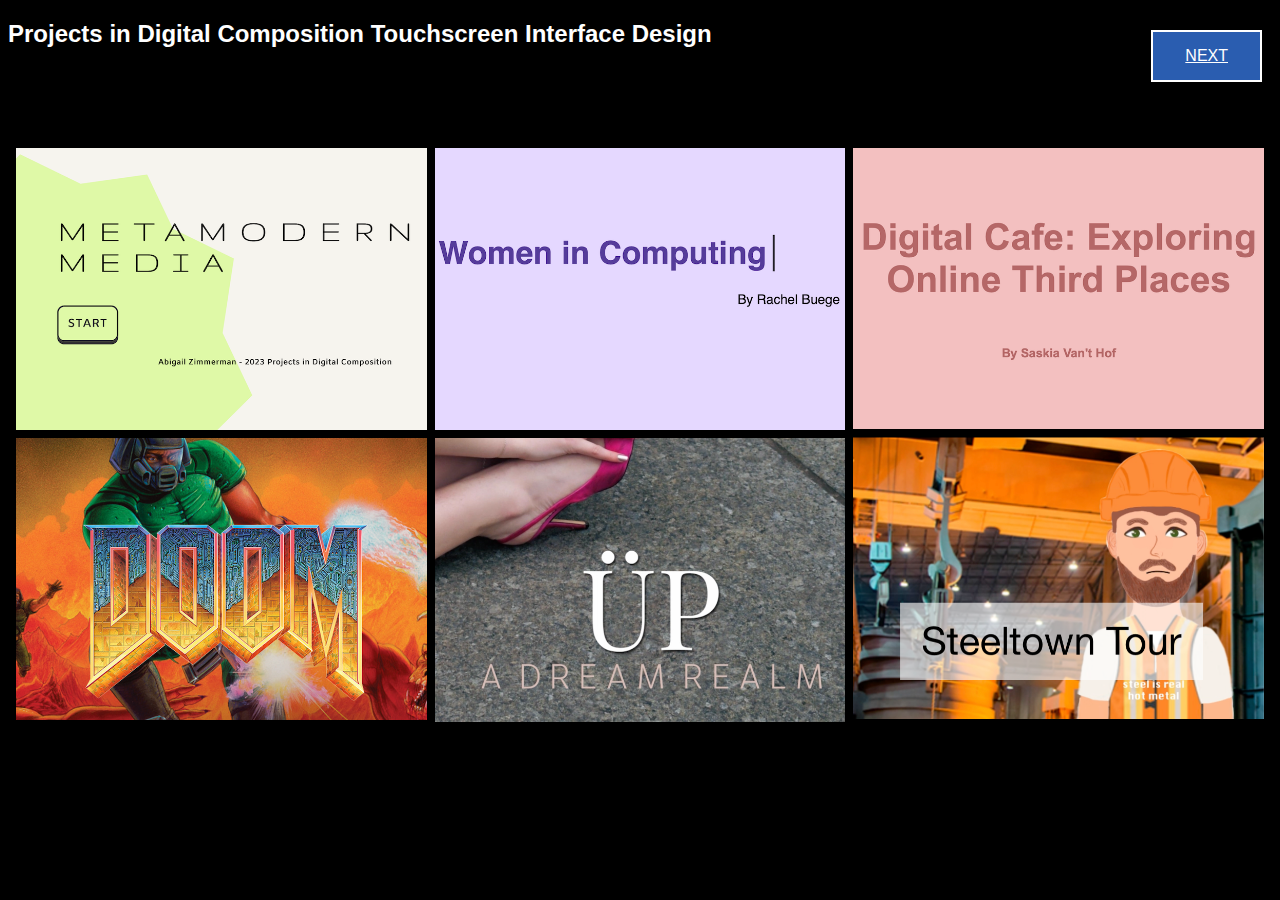
<file: index.html>
<!DOCTYPE html>
<html lang="en">

<head>
  <title>Title</title>
  <meta charset="utf-8">
  <meta name="viewport" content="width=device-width, initial-scale=1">
  <link rel="stylesheet" href="style.css">
  <meta http-equiv="refresh" content="180;url=index.html">
</head>

<body>
  <div>
    <a href="window1.html" class="button">NEXT</a>
     <h2>Projects in Digital Composition Touchscreen Interface Design </h2>


</div>
<br>
<br>
<br>
<br>
<div class="grid">
  <div class="row">
      <div class="column">
        <a href="window1.html">
          <img src="img1.png" alt="describe the image HERE for accessibility purposes">
         </a>
         <a href="window2.html">
          <img src="img4.png" alt="describe the image HERE for accessibility purposes">
         </a>
        </div>
      <div class="column">
        <a href="window3.html">
          <img src="img2.png" alt="describe the image HERE for accessibility purposes">
         </a>
         <a href="window4.html">
         <img src="img5.png" alt="describe the image HERE for accessibility purposes">
          </a>
        </div>
      <div class="column">
        <a href="window5.html">
          <img src="img3.png" alt="describe the image HERE for accessibility purposes">
         </a>
          <a href="window6.html">
          <img src="img6.png" alt="describe the image HERE for accessibility purposes">
          </a>
        </div>
  </div>


</body>
</html>
</file>
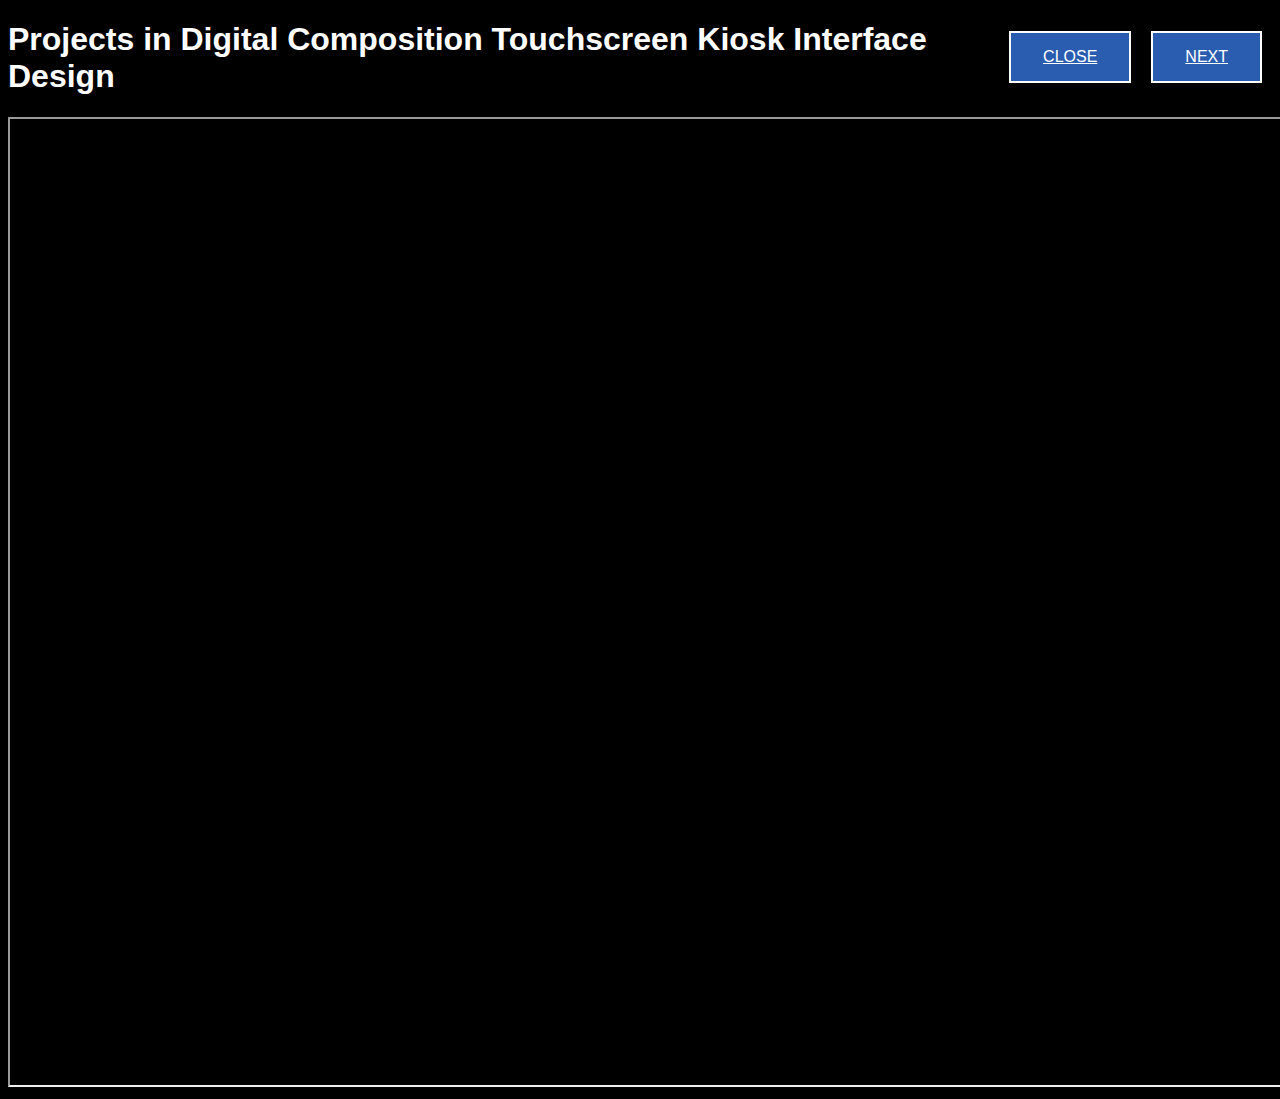
<file: window1.html>
<!DOCTYPE html>
<html lang="en">

<head>
  <title>Title</title>
  <meta charset="utf-8">
  <meta name="viewport" content="width=device-width, initial-scale=1">
  <link rel="stylesheet" href="style.css">
</head>

<body>
    <a href="window3.html" class="button">NEXT</a> <a href="index.html" class="button">CLOSE</a> 
<h1>Projects in Digital Composition Touchscreen Kiosk Interface Design</h1>

<box>
<iframe src="https://pitt-technical-communications.github.io/metamodern_media/" width="1717" height="966"></iframe>
</box>


</body>
</html>
</file>
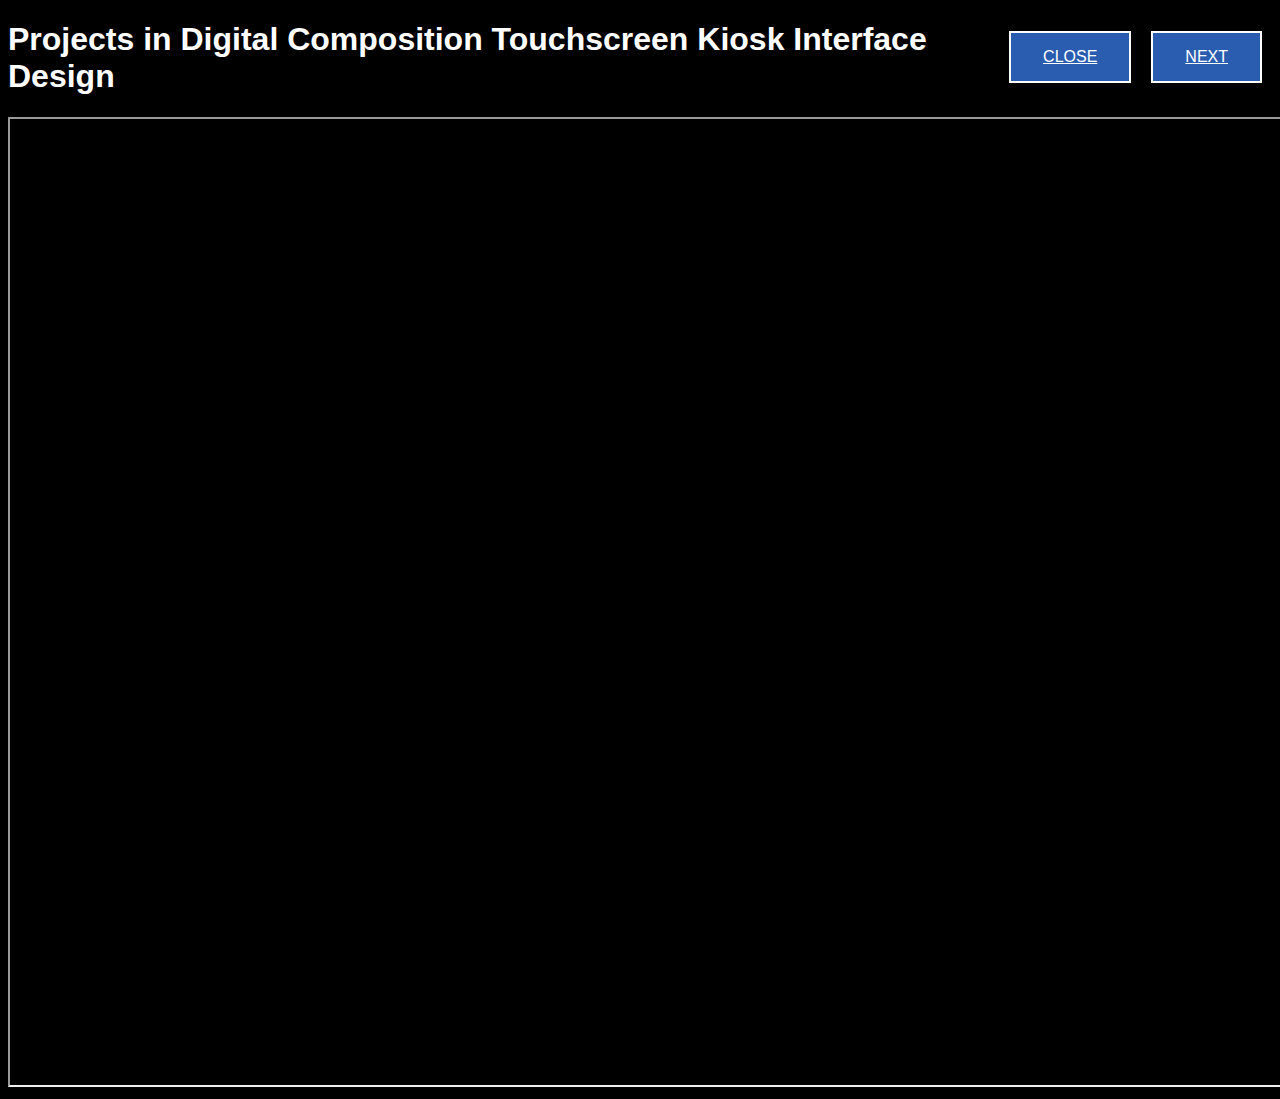
<file: window2.html>
<!DOCTYPE html>
<html lang="en">

<head>
  <title>Title</title>
  <meta charset="utf-8">
  <meta name="viewport" content="width=device-width, initial-scale=1">
  <link rel="stylesheet" href="style.css">
</head>

<body>
  <div>
    <a href="window4.html" class="button">NEXT</a> <a href="index.html" class="button">CLOSE</a> 
    <h1>Projects in Digital Composition Touchscreen Kiosk Interface Design</h1>

</div>
<box>
<iframe src="https://pitt-technical-communications.github.io/Doom-kiosk/" width="1717" height="966"></iframe>
</box>
</body>
</html>
</file>
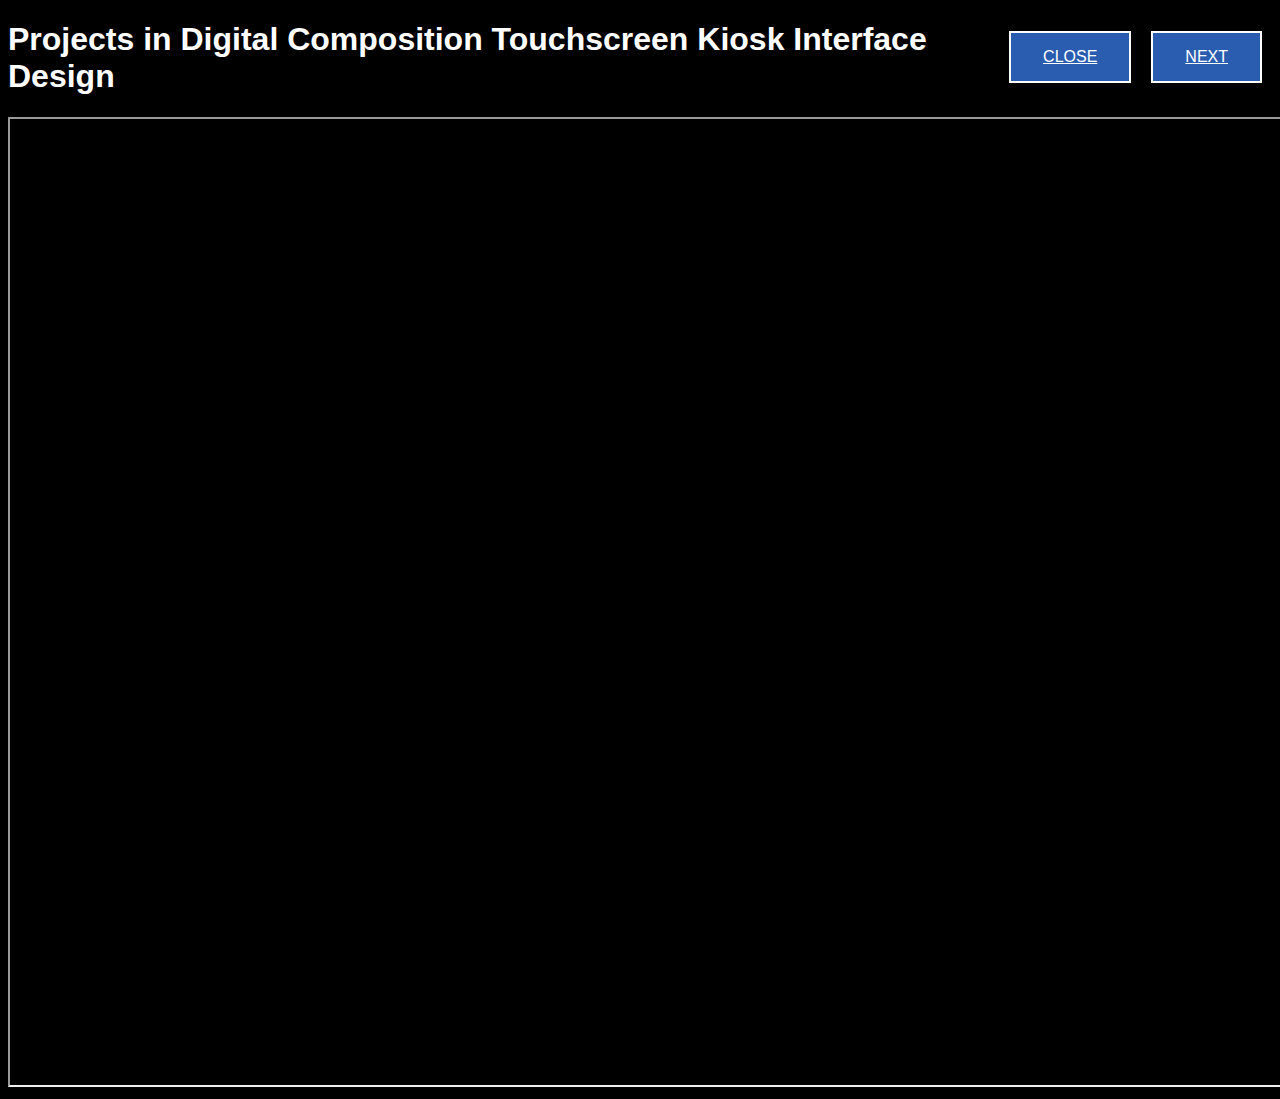
<file: window3.html>
<!DOCTYPE html>
<html lang="en">

<head>
  <title>Title</title>
  <meta charset="utf-8">
  <meta name="viewport" content="width=device-width, initial-scale=1">
  <link rel="stylesheet" href="style.css">
</head>

<body>
  <div>
    <a href="window5.html" class="button">NEXT</a> <a href="index.html" class="button">CLOSE</a> 
    <h1>Projects in Digital Composition Touchscreen Kiosk Interface Design</h1>

</div>
<box>
<iframe src="https://pitt-technical-communications.github.io/womenInComputing/" width="1717" height="966"></iframe>
</box>
</body>
</html>
</file>
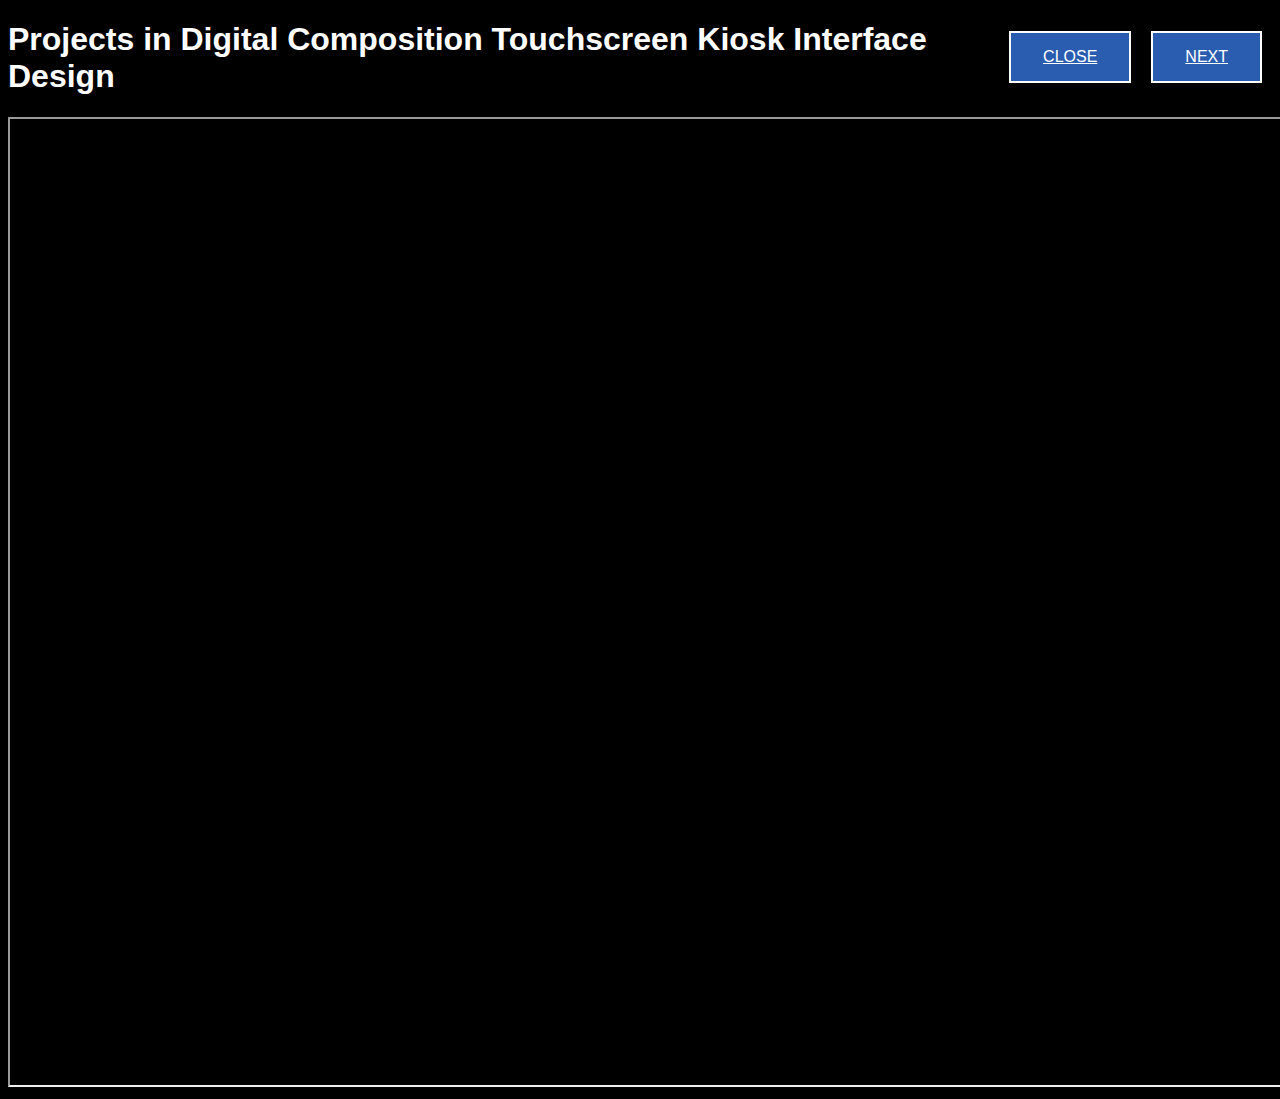
<file: window4.html>
<!DOCTYPE html>
<html lang="en">

<head>
  <title>Title</title>
  <meta charset="utf-8">
  <meta name="viewport" content="width=device-width, initial-scale=1">
  <link rel="stylesheet" href="style.css">
</head>

<body>
  <div>
    <a href="window6.html" class="button">NEXT</a> <a href="index.html" class="button">CLOSE</a> 
    
    <h1>Projects in Digital Composition Touchscreen Kiosk Interface Design</h1>

</div>
<box>
<iframe src="https://pitt-technical-communications.github.io/UPEditorial/" width="1717" height="966"></iframe>
</box>
</body>
</html>
</file>
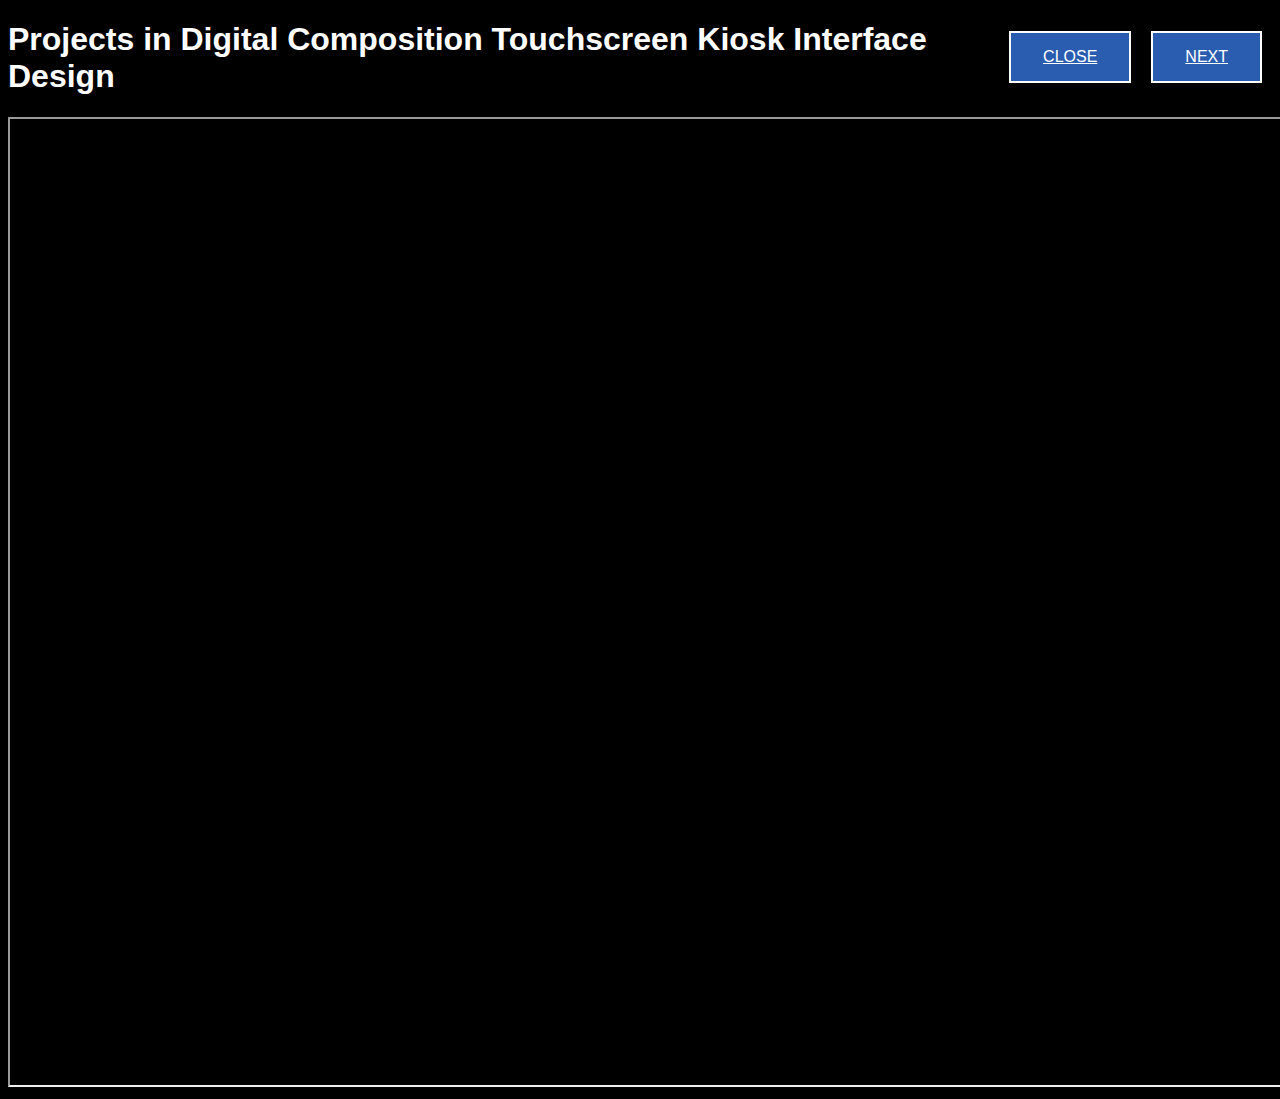
<file: window5.html>
<!DOCTYPE html>
<html lang="en">

<head>
  <title>Title</title>
  <meta charset="utf-8">
  <meta name="viewport" content="width=device-width, initial-scale=1">
  <link rel="stylesheet" href="style.css">
</head>

<body>
 
    <a href="window2.html" class="button">NEXT</a> <a href="index.html" class="button">CLOSE</a> 
    <h1>Projects in Digital Composition Touchscreen Kiosk Interface Design</h1>

<box>
    <iframe src="https://pitt-technical-communications.github.io/thirdspaces/" width="1717" height="966"></iframe>
  </box>
</body>
</html>
</file>
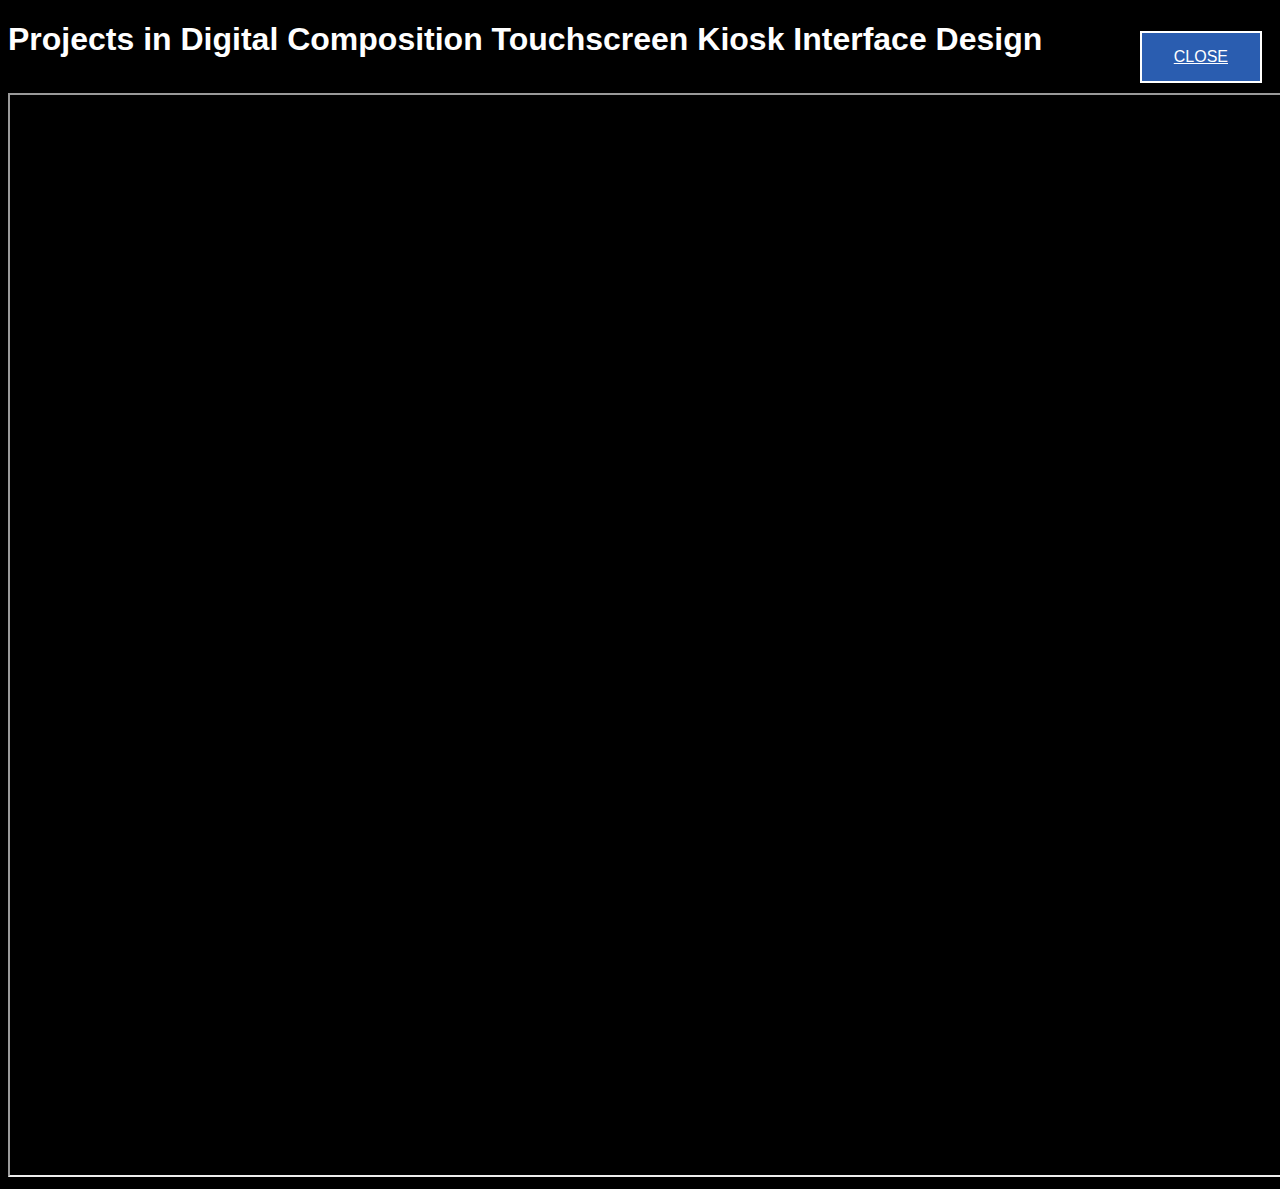
<file: window6.html>
<!DOCTYPE html>
<html lang="en">

<head>
  <title>Title</title>
  <meta charset="utf-8">
  <meta name="viewport" content="width=device-width, initial-scale=1">
  <link rel="stylesheet" href="style.css">
</head>

<body>
  <div>
 <a href="index.html" class="button">CLOSE</a> 
    
    <h1>Projects in Digital Composition Touchscreen Kiosk Interface Design</h1>

</div>

<iframe src="https://pitt-technical-communications.github.io/SteelTownTour/" width="1920" height="1080"></iframe>

</body>
</html>
</file>
<file: style.css>
body {
  background-color: black;
  font-family: Arial, Helvetica, sans-serif;
  color: white;
}

ul {
  list-style-type: none;
  margin: 0;
  padding: 0;
  overflow: hidden;
  background-color: black;
}

li {
  float: right;
}

li p {
  color: white;
  text-align: center;
  padding: 0px 16px;
  text-decoration: none;
}

li a {
  display: block;
  color: white;
  text-align: center;
  padding: 14px 16px;
  text-decoration: none;
}

li  a:hover {
    color: grey;
  }

/* Slideshow container */
.slideshow-container {
  max-width: 85%;
  position: relative;
  margin: auto;
}

/* Hide the images by default */
.mySlides {
  display: none;
}

/* Next & previous buttons */
.prev, .next {
  cursor: pointer;
  position: absolute;
  top: 50%;
  width: auto;
  margin-top: -22px;
  padding: 16px;
  color: white;
  font-weight: bold;
  font-size: 18px;
  transition: 0.6s ease;
  border-radius: 0 3px 3px 0;
  user-select: none;
}

/* Position the "next button" to the right */
.next {
  right: 0;
  border-radius: 3px 0 0 3px;
}

/* On hover, add a black background color with a little bit see-through */
.prev:hover, .next:hover {
  background-color: rgba(0,0,0,0.8);
}

/* Caption text */
.text {
  color: #f2f2f2;
  font-size: 15px;
  padding: 8px 12px;
  position: absolute;
  bottom: 8px;
  width: 100%;
  text-align: center;
}


/* The dots/bullets/indicators */
.dot {
  cursor: pointer;
  height: 15px;
  width: 15px;
  margin: 0 2px;
  background-color: #bbb;
  border-radius: 50%;
  display: inline-block;
  transition: background-color 0.6s ease;
}

.active, .dot:hover {
  background-color: #717171;
}

/* Fading animation */
.fade {
  animation-name: fade;
  animation-duration: 3s;
}

@keyframes fade {
  from {opacity: .4}
  to {opacity: 1}
}

.flex-container {
  display: flex;
  background-color: black;
}

.flex-container > div {
  background-color: #white;
  color: white;
  width: 50%;
  margin: 10px;
  padding: 20px;
  font-size: 30px;
}

/* The Modal (background) */
.modal {
  display: none; /* Hidden by default */
  position: fixed; /* Stay in place */
  z-index: 1; /* Sit on top */
  left: 0;
  top: 0;
  width: 100%; /* Full width */
  height: 100%; /* Full height */
  overflow: auto; /* Enable scroll if needed */
  background-color: rgb(0,0,0); /* Fallback color */
  background-color: rgba(0,0,0,0.4); /* Black w/ opacity */
}

.center {
  display: flex;
  justify-content: center;
  align-items: center;
  height: 200px;
  border: 3px solid green;
}

/* Modal Content/Box */
.modal-content {
  background-color: #fefefe;
  margin: 15% auto; /* 15% from the top and centered */
  padding: 20px;
  border: 1px solid #888;
  width: 80%; /* Could be more or less, depending on screen size */
}

/*Button */
button:hover {
    color: grey;


/*Navigation */

}

.sidebar {
  margin: 0;
  padding: 0;
  width: 200px;
  background-color: black;
  position: fixed;
  height: 90vh;
  overflow: auto;
}

.sidebar a {
  display: block;
  color: white;
  padding: 16px;
  text-decoration: none;
}

.sidebar a.active {
  background-color: #04AA6D;
  color: white;
}

.sidebar a:hover:not(.active) {
  background-color: #555;
  color: white;
}

div.maincontent {
  margin-left: 300px;
  padding: 1px 16px;
  height: ;
  width: ;
  color: white;
}

@media screen and (max-width: 700px) {
  .sidebar {
    width: 100%;
    height: auto;
    position: relative;
  }
  .sidebar a {float: left;}
  div.maincontent {margin-left: 0;}
}

@media screen and (max-width: 400px) {
  .sidebar a {
    text-align: center;
    float: none;
  }
}
  
.grid {
  text-align: center;
  padding-top: 0px;
  padding-bottom: px;
 }

.row {
   display: flex;
   flex-wrap: wrap;
   padding: 0 4px;
   justify-content: center;
 }


/* Change max-width value depending on number of columns. */
.column {
   flex: 25%;
   max-width: 34%;
   padding: 0 4px;
 }

.column img  {
   margin-top: 8px;
   vertical-align: middle;
   width: 100%;
 }

 .buttonbox {
  display: inline;
  justify-content: center;
  align-items: center;
  height: 200px;
}

/* Change button colors and other attributes here. */
.button {
  display: inline;
  background-color: #2A5DB0;
  color: white;
  padding: 15px 32px;
  border: 2px solid white;
  cursor: pointer;
  font: default;
  font-size: 16px;
  text-align: center;
  float: right;
  margin: 10px;
}


.video-container {
  position:relative;
  height:0;
  overflow:hidden;
  padding-bottom:56.25%;
  padding-top:30px;
}

.video-container iframe, .video-container object, .video-container embed {
  position:absolute;
  top:0;
  left:0;
  width:100%;
  height:100%;
}
</file>
